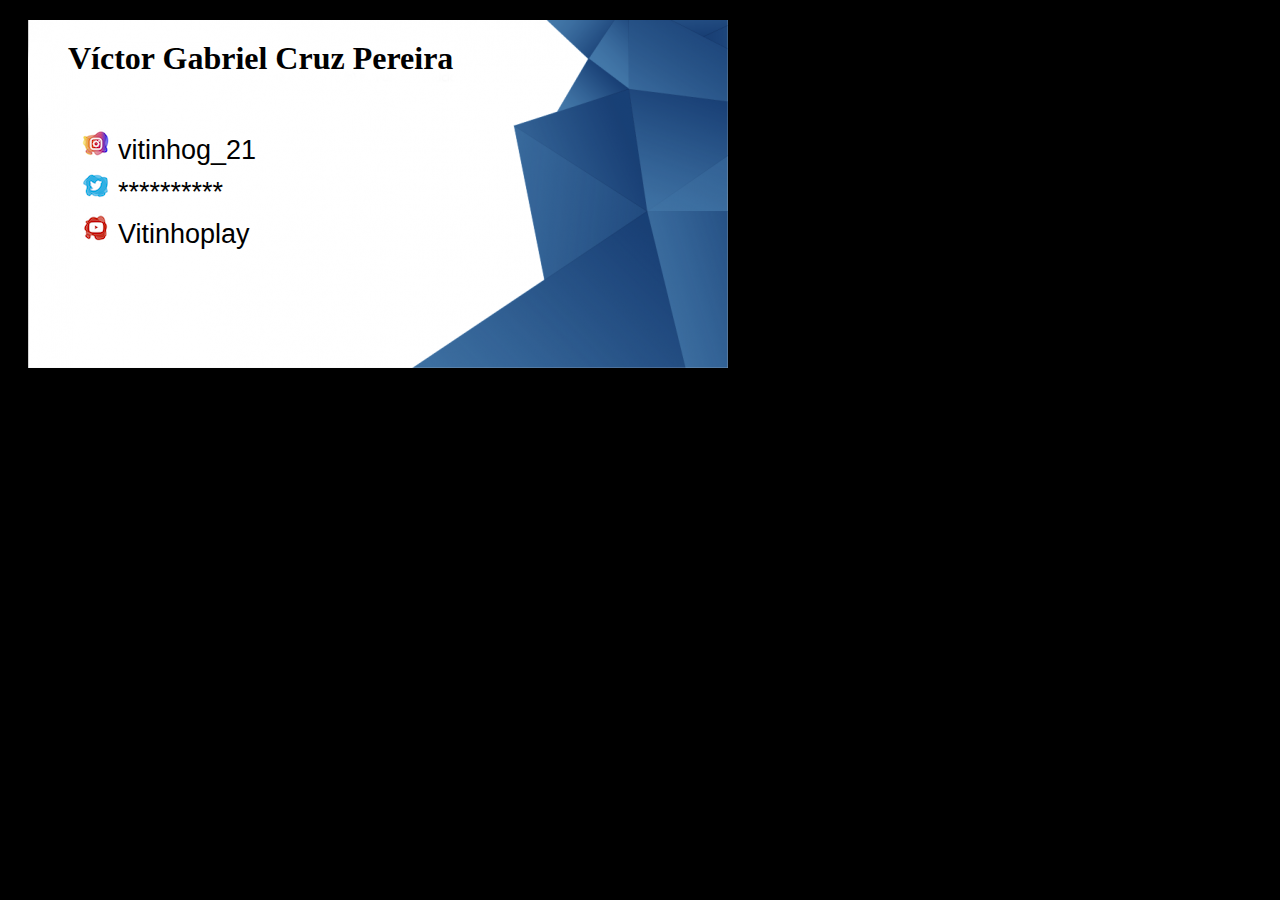
<file: DesafioCSS/index.html>
<!DOCTYPE html>
<html>
    <head>
        <title>Desafio Css</title>
        <meta charset="utf-8">
        <link href="Style.css" rel="stylesheet">
    </head>

    <body>
        <div class="Cartao">
            <h1 id="titulo">Víctor Gabriel Cruz Pereira</h1>
            <ul>
                <li id="insta"><a href="https://www.instagram.com/vitinhog_21/?hl=pt-br">vitinhog_21</a></li>
                <li id="twiter">**********</li>
                <li id="youtube">Vitinhoplay</li>
            </ul>

        </div>


    </body>


</html>
</file>
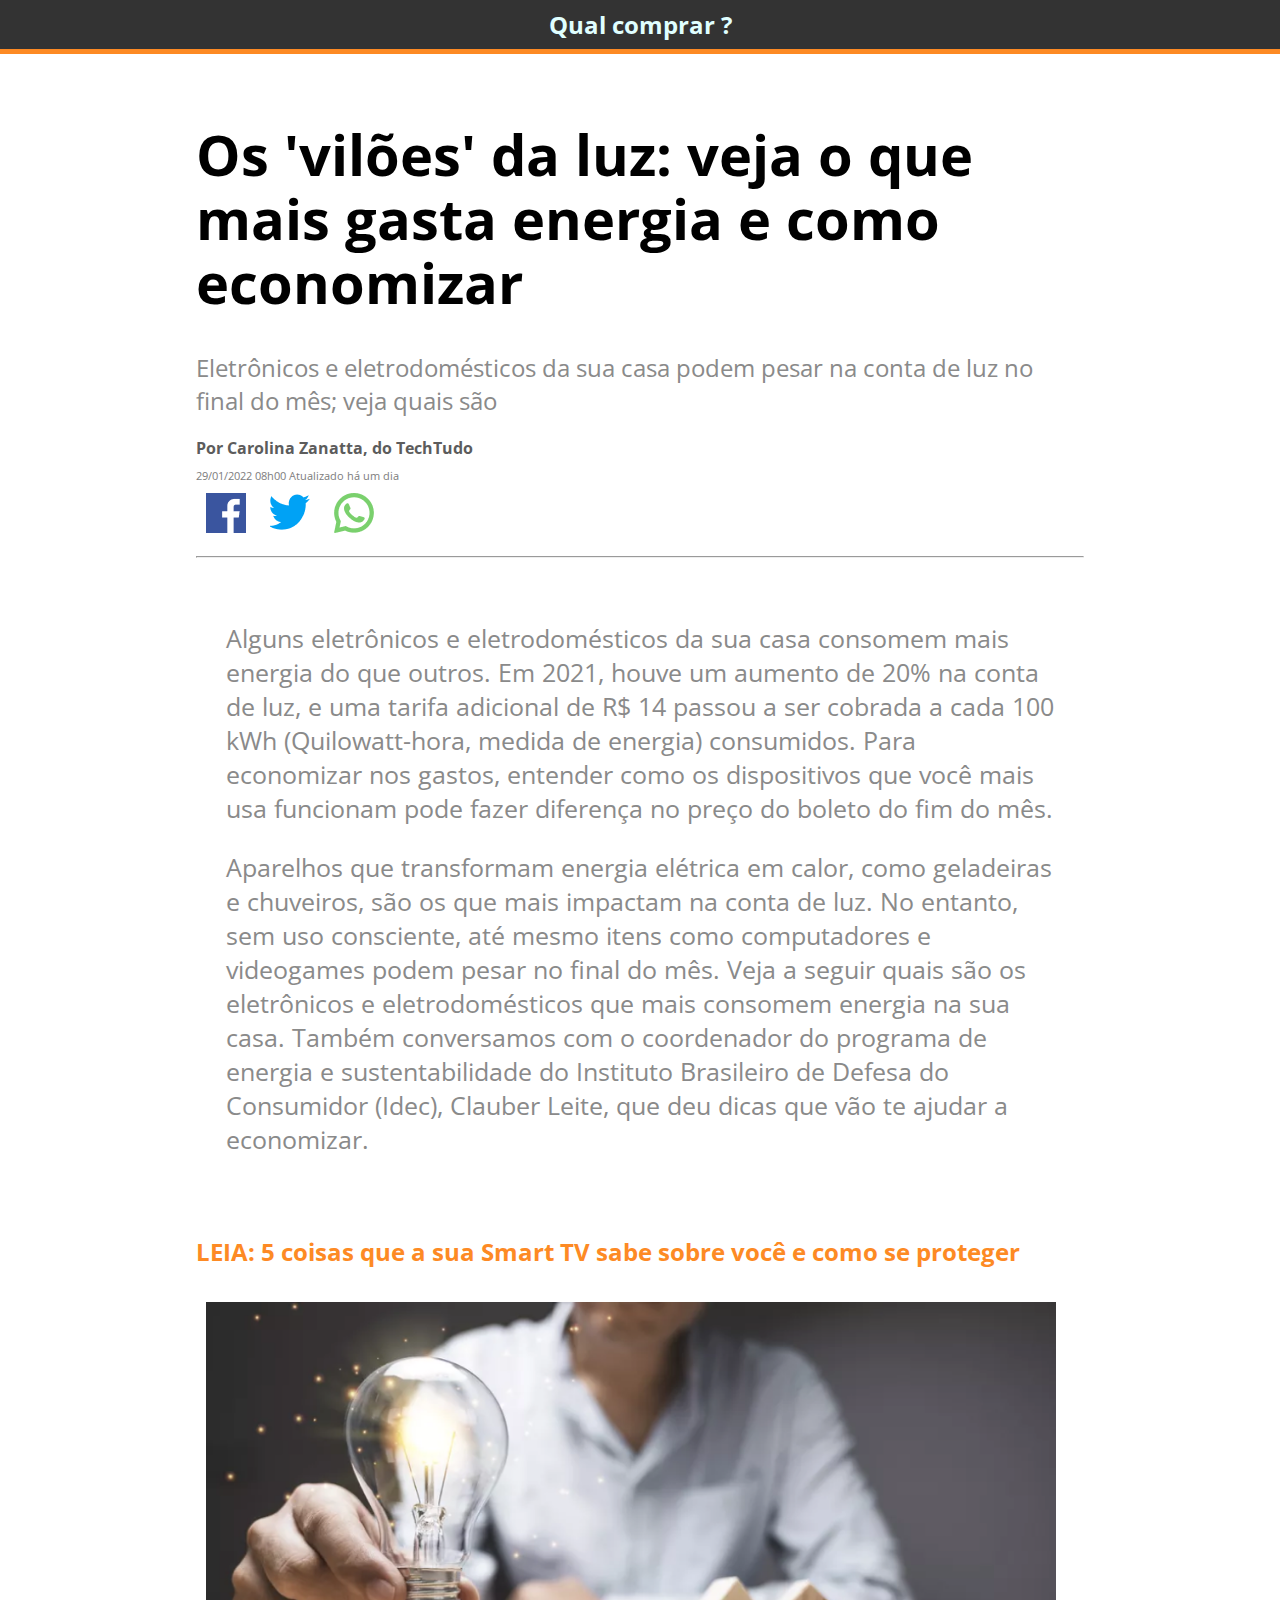
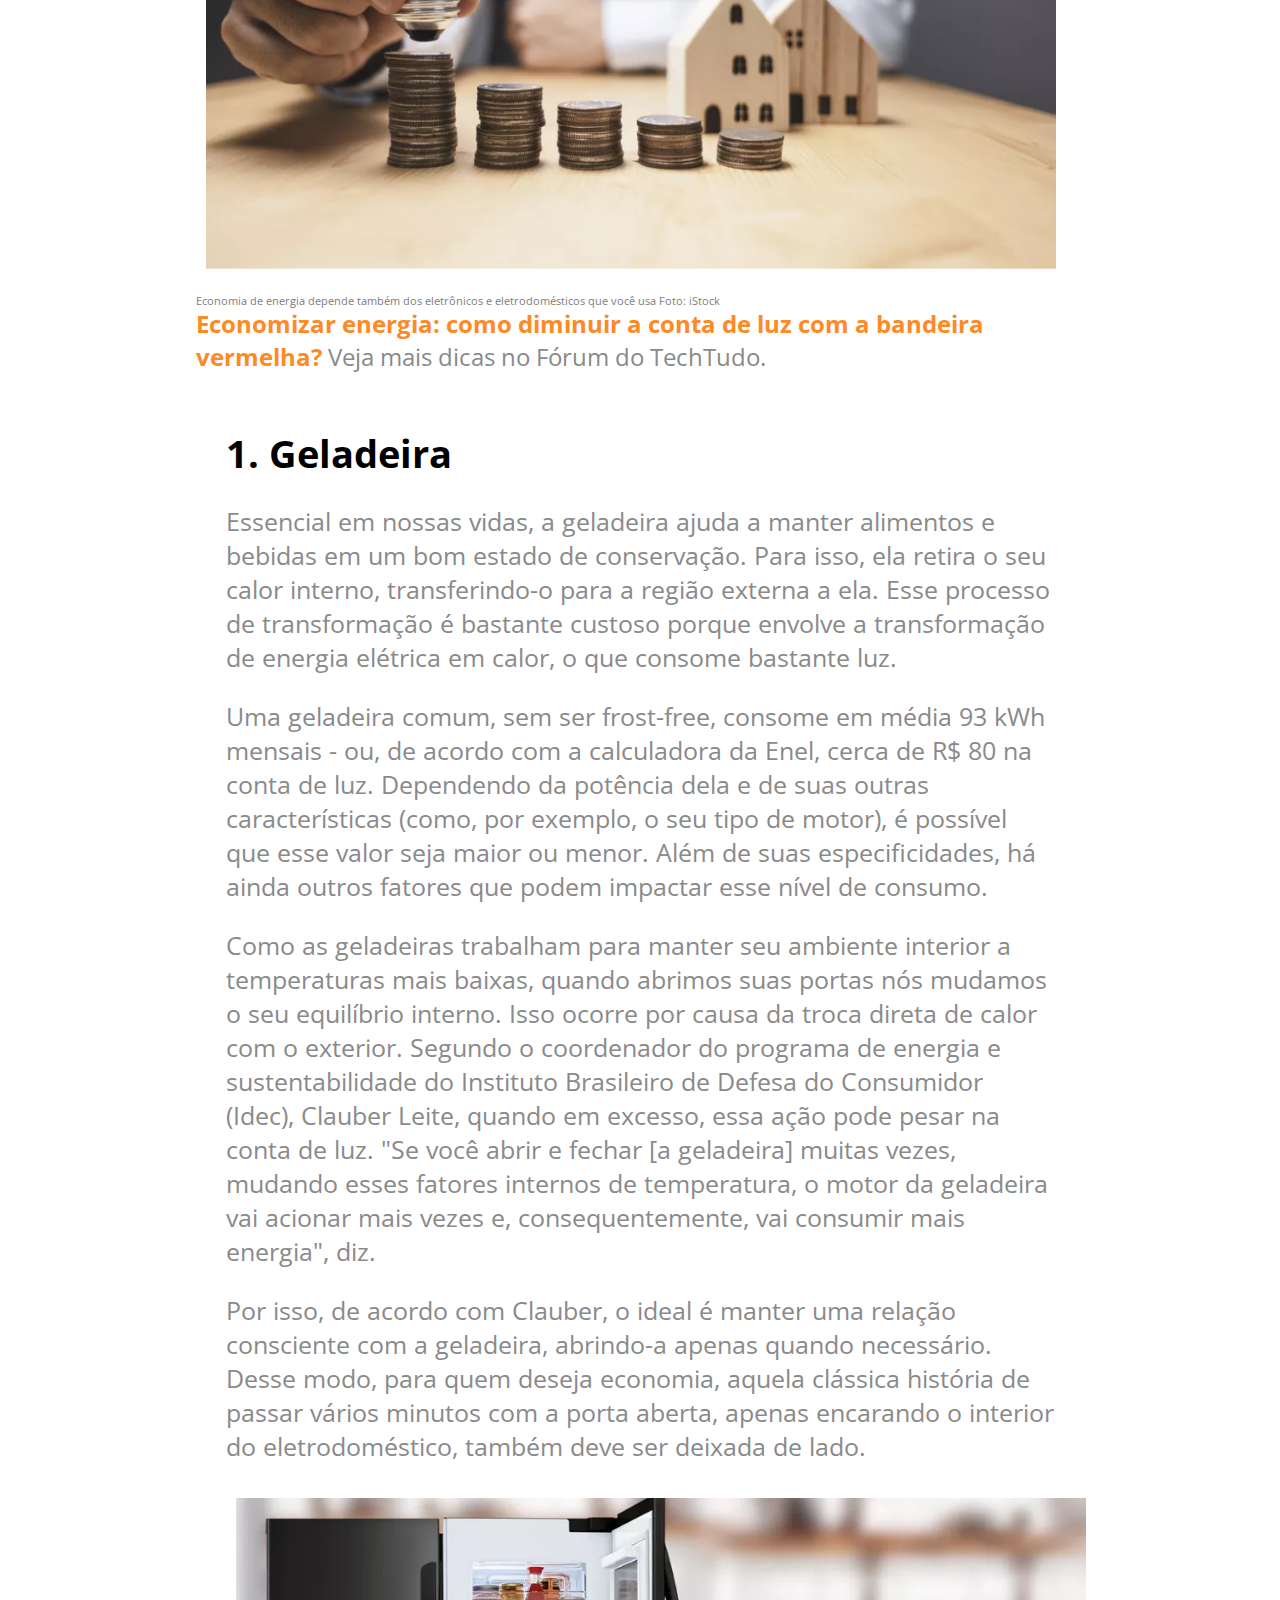
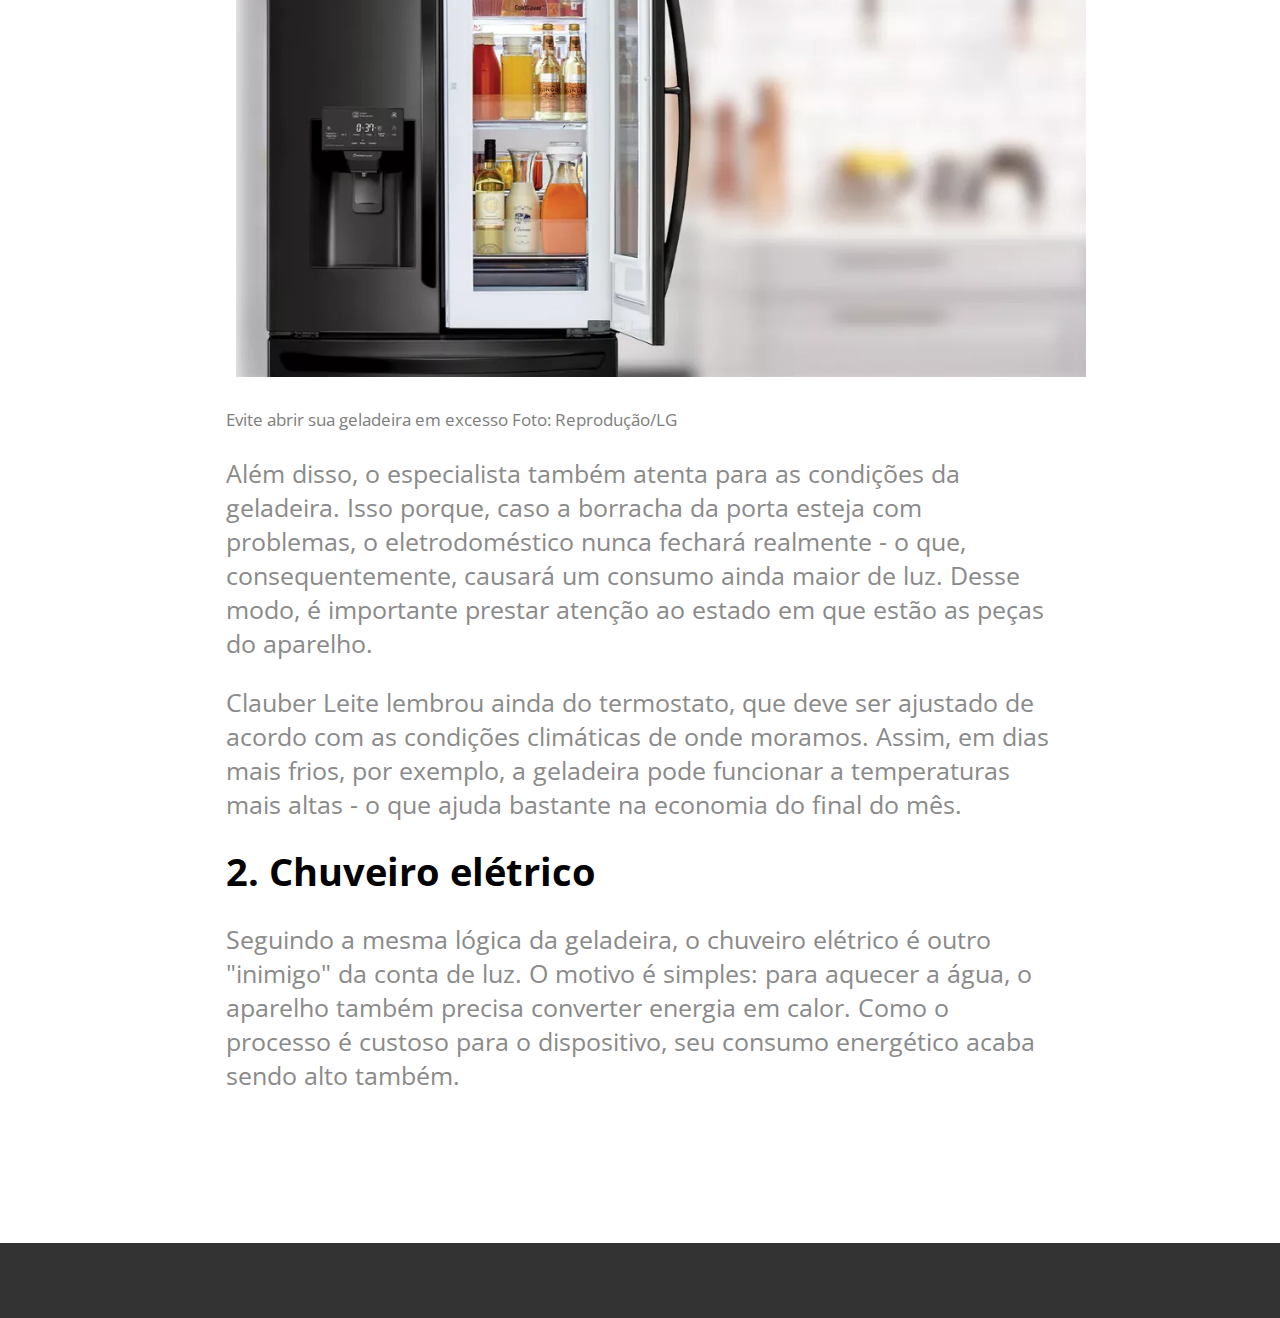
<file: DesafioCSS2/index.html>
<!DOCTYPE html>
<html lang="pt-br">

    <head>
        <meta charset="UTF-8">
        <link href="style.css" rel="stylesheet">
        <title> Qual compra </title>
        <link rel="preconnect" href="https://fonts.googleapis.com">
        <link rel="preconnect" href="https://fonts.gstatic.com" crossorigin>
        <link href="https://fonts.googleapis.com/css2?family=Open+Sans:wght@300;400;500;700&display=swap" rel="stylesheet">
    </head>

    <body>
        <div class="Topbar">Qual comprar ?</div>
        <div class="Container">
            <div class="Header">
                <h1 class="HeaderLine">Os 'vilões' da luz: veja o que mais 
                    gasta energia e como economizar</h1>
                <h2>Eletrônicos e eletrodomésticos da sua casa podem pesar na conta de luz no final do mês; 
                    veja quais são</h2>
                <div id="autora">Por Carolina Zanatta, do TechTudo</div>
                <small>
                    <sub>
                        29/01/2022 08h00 Atualizado há um dia
                    </sub>
                </small>
                <br>
                <img src="./images/facebook.png" width="40px">
                <img src="./images/twitter.png" width="40px">
                <img src="./images/whatsapp.png" width="40px">
            </div>
            <hr>
            <div >
                <div class="texto">
                    <p>Alguns eletrônicos e eletrodomésticos da sua casa consomem mais 
                        energia do que outros. Em 2021, houve um aumento de 20% na conta 
                        de luz, e uma tarifa adicional de R$ 14 passou a ser cobrada a cada 100 
                        kWh (Quilowatt-hora, medida de energia) consumidos. Para 
                        economizar nos gastos, entender como os dispositivos que você mais 
                        usa funcionam pode fazer diferença no preço do boleto do fim do mês.
                    </p>
                    <p>Aparelhos que transformam energia elétrica em calor, como geladeiras 
                        e chuveiros, são os que mais impactam na conta de luz. No entanto, 
                        sem uso consciente, até mesmo itens como computadores e 
                        videogames podem pesar no final do mês. Veja a seguir quais são os 
                        eletrônicos e eletrodomésticos que mais consomem energia na sua 
                        casa. Também conversamos com o coordenador do programa de 
                        energia e sustentabilidade do Instituto Brasileiro de Defesa do 
                        Consumidor (Idec), Clauber Leite, que deu dicas que vão te ajudar a 
                        economizar.
                </p>
                </div>
                <h3>LEIA: 5 coisas que a sua Smart TV sabe sobre você e como se proteger</h3>
                <img src="./images/moedas.png" width="850px">
                <small>
                    <sub>
                        Economia de energia depende também dos eletrônicos e eletrodomésticos que você usa Foto: iStock
                    </sub>
                </small>
                <br>
                <h3 id="cor">Economizar energia: como diminuir a conta de luz com a bandeira vermelha? </h3>
                <p id="cor1"> Veja mais dicas no Fórum do TechTudo. </p>
                <div class="texto">
                    <h1 class="topico">1. Geladeira</h1>
                    <p>Essencial em nossas vidas, a geladeira ajuda a manter alimentos e 
                        bebidas em um bom estado de conservação. Para isso, ela retira o seu 
                        calor interno, transferindo-o para a região externa a ela. Esse processo 
                        de transformação é bastante custoso porque envolve a transformação 
                        de energia elétrica em calor, o que consome bastante luz.</p>
                    <p>Uma geladeira comum, sem ser frost-free, consome em média 93 kWh 
                        mensais - ou, de acordo com a calculadora da Enel, cerca de R$ 80 na 
                        conta de luz. Dependendo da potência dela e de suas outras 
                        características (como, por exemplo, o seu tipo de motor), é possível 
                        que esse valor seja maior ou menor. Além de suas especificidades, há 
                        ainda outros fatores que podem impactar esse nível de consumo.</p>
                    <p>Como as geladeiras trabalham para manter seu ambiente interior a 
                        temperaturas mais baixas, quando abrimos suas portas nós mudamos 
                        o seu equilíbrio interno. Isso ocorre por causa da troca direta de calor 
                        com o exterior. Segundo o coordenador do programa de energia e 
                        sustentabilidade do Instituto Brasileiro de Defesa do Consumidor 
                        (Idec), Clauber Leite, quando em excesso, essa ação pode pesar na 
                        conta de luz. "Se você abrir e fechar [a geladeira] muitas vezes, 
                        mudando esses fatores internos de temperatura, o motor da geladeira 
                        vai acionar mais vezes e, consequentemente, vai consumir mais 
                        energia", diz.</p>
                    <p>Por isso, de acordo com Clauber, o ideal é manter uma relação 
                        consciente com a geladeira, abrindo-a apenas quando necessário. 
                        Desse modo, para quem deseja economia, aquela clássica história de 
                        passar vários minutos com a porta aberta, apenas encarando o interior 
                        do eletrodoméstico, também deve ser deixada de lado.</p>
                    <img src="./images/geladeira.png" width="850px">
                    <small>
                        <sub>
                            Evite abrir sua geladeira em excesso Foto: Reprodução/LG                        </sub>
                    </small>
                    <p>Além disso, o especialista também atenta para as condições da 
                        geladeira. Isso porque, caso a borracha da porta esteja com problemas, 
                        o eletrodoméstico nunca fechará realmente - o que, 
                        consequentemente, causará um consumo ainda maior de luz. Desse 
                        modo, é importante prestar atenção ao estado em que estão as peças 
                        do aparelho.</p>
                    <p>Clauber Leite lembrou ainda do termostato, que deve ser ajustado de 
                        acordo com as condições climáticas de onde moramos. Assim, em dias 
                        mais frios, por exemplo, a geladeira pode funcionar a temperaturas 
                        mais altas - o que ajuda bastante na economia do final do mês.</p>
                    <h1 class="topico">2. Chuveiro elétrico</h1>
                    <p>Seguindo a mesma lógica da geladeira, o chuveiro elétrico é outro 
                        "inimigo" da conta de luz. O motivo é simples: para aquecer a água, o 
                        aparelho também precisa converter energia em calor. Como o 
                        processo é custoso para o dispositivo, seu consumo energético acaba 
                        sendo alto também.</p>

                </div>

            </div>
        </div>
        <br><br><br>
        <div class="footer" > </div>
    </body>

</html>
</file>
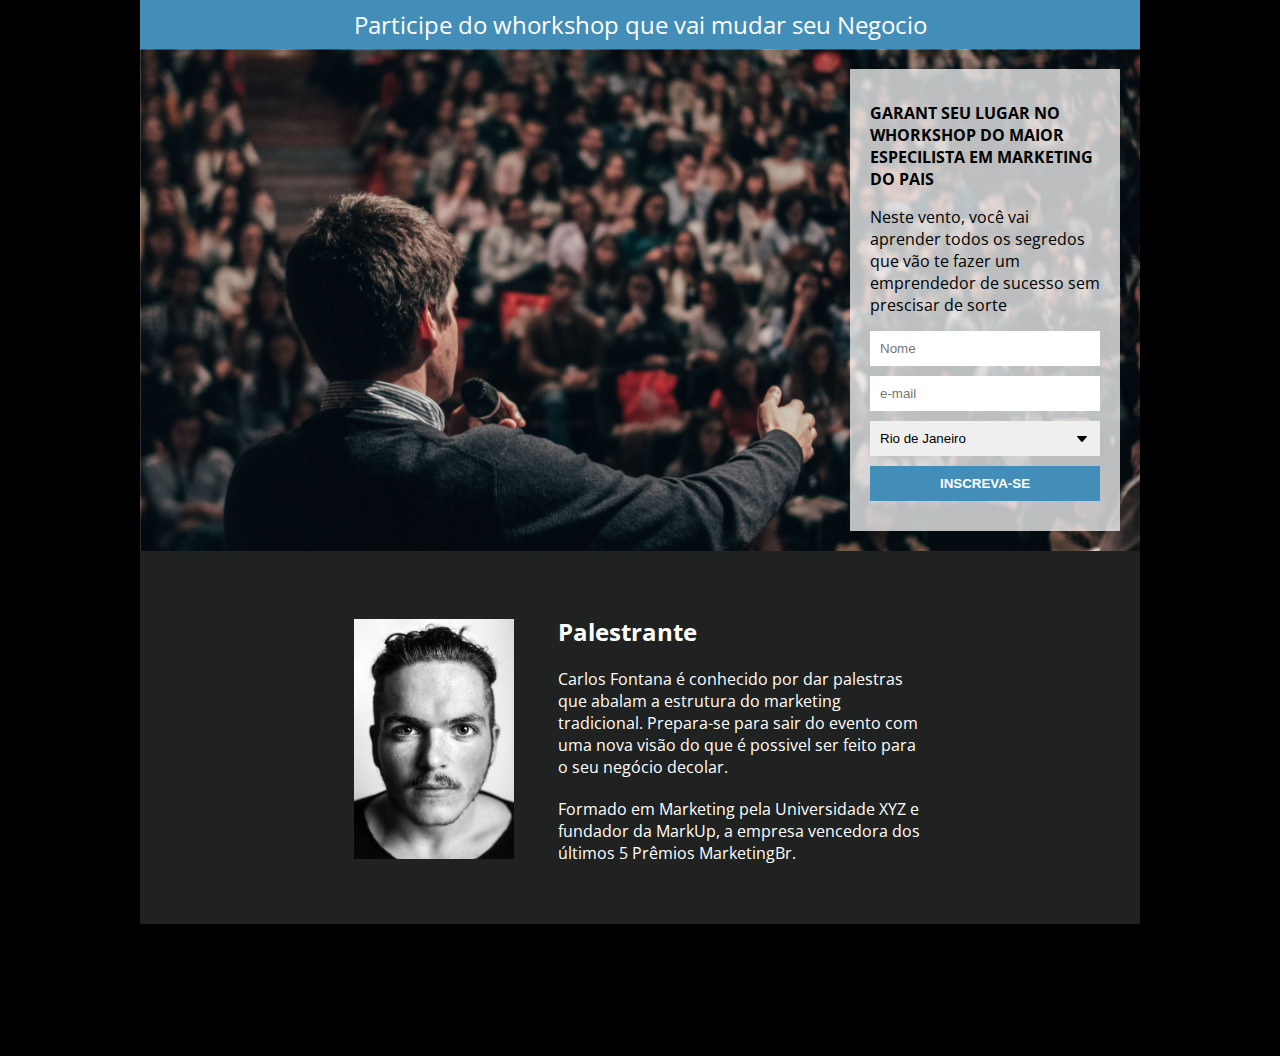
<file: Pagina_de_captura/index.html>
<!DOCTYPE html>
<html lang="pt-br">
<head>
    <meta charset="UTF-8">
    <link href="style.css" rel="stylesheet">
    <link rel="icon" href="./images/ico.png" type="image/png">
    <meta name="viewport" content="width=device-width, initial-scale=1.0">
    <title>Whorkshop</title>
    <link rel="preconnect" href="https://fonts.googleapis.com">
    <link rel="preconnect" href="https://fonts.gstatic.com" crossorigin>
    <link href="https://fonts.googleapis.com/css2?family=Open+Sans:wght@300;400;500;700&display=swap" rel="stylesheet">
</head>
<body>
    
    <div class="Contener">
        <div class="TopBar">Participe do whorkshop que vai mudar seu Negocio</div>
        <section>
                <div class="fromContener">
                    <h2 class="mb">GARANT SEU LUGAR NO WHORKSHOP DO MAIOR ESPECILISTA EM MARKETING DO PAIS</h2>
                    <p class="mb">Neste vento, você vai aprender todos os segredos que vão te fazer um emprendedor de sucesso sem prescisar de sorte</p>
            
                    <form method="get">
                        <input id="name" name="name" placeholder="Nome">
                        <input id="e-mail" name="gmail" placeholder="e-mail">
                        <select neme="estado">
                            <option value="rj">Rio de Janeiro</option>         
                            <option value="sp">São Paulo</option>
                            <option value="mg">Minas Gerais</option>   
                            <option value="es">Espirtito Santo</option>
                        </select>
                        <input type="submit" value="INSCREVA-SE">
                    
                    </form>   
                </div>
        </section>
        <footer>
            <img id="foter" src="./images/face.jpg">
            <div id="descrição">
                <h3>Palestrante</h3>
                <p>Carlos Fontana é conhecido por dar palestras que abalam a estrutura do marketing tradicional. Prepara-se para sair do evento com uma nova visão do que é possivel ser feito para o seu negócio decolar.</p>
                <p>Formado em Marketing pela Universidade XYZ e fundador da MarkUp, a empresa vencedora dos últimos 5 Prêmios MarketingBr.</p>
            </div>
        </footer>
        <br><br><br><br><br><br>
    </div>
</body>




    
</html>
</file>
<file: DesafioCSS/Style.css>
body{
    background-color: black;
}

#titulo{
    padding: 20px;
    margin: 20px;
}

.Cartao{
    background-image: url(Imagens/backgorund.png);
    background-repeat: no-repeat;
    margin: 20px;
    width: 100pc;
    height: 50pc;

}

ul{
    padding-top: 5px;
    margin-left: 50px;
    font-size: 27px;
    font-family: Arial, Helvetica, sans-serif;
}
#insta{
    list-style-image: url(Imagens/Insta.png);
    padding-bottom: 5px;
    
}
#twiter{
    list-style-image: url(Imagens/Twitter.png);
    padding-bottom: 5px;
}

#youtube{
    list-style-image: url(Imagens/Youtube.png);
}

a{
    text-decoration: none;
    color:black;
}
</file>
<file: DesafioCSS2/style.css>
body {
    font-family: 'Open Sans', sans-serif;
    padding: 0;
    margin: 0;
}
.Topbar{
    
    background-color: #333;
    color: lightcyan;
    font-size: 24px;
    font-weight: bold;
    text-align: center;
    padding: 8px;
    border-bottom: 5px solid #fd8a24;
}
.Container{
    max-width: 888px;
    margin:auto;
    padding: 30px;
}
.HeaderLine{
    font-size: 56px;
    line-height: 64px;
}
h2{
    color:rgb(138, 138, 138);
    font-weight: 400;
    font-size: 1,1em;

}
sub{
    color: #7D7D7D
}
#autora{
    color:  #5C5C5C;
    font-weight: bold;
}
img{
    margin: 10px;
}
h3{
    font-size: 24px;
    color: #fd8a24;;
}
.texto{
    font-size: 25px;
    padding: 30px;
    color:rgb(138, 138, 138)

}
#cor{
    display: inline;
}
#cor1{
    display: inline;
    color:rgb(138, 138, 138);
    font-size: 24px;
}
.topico{
    color:black;
    font-size: 1.5em;
}
.footer{
    background-color: #333;
    height: 75px;
    width: 100%;
}
</file>
<file: Pagina_de_captura/style.css>
body{
    background-color: black;
    padding: 0;
    margin: auto;
    font-family: 'Open Sans', sans-serif;
}
.Contener{
    max-width: 1000px;
    margin: auto;
}
.TopBar{
    color:white;
    background-color: rgb(67, 142, 185);
    padding: 8px;
    font-size: 24px;
    text-align: center;
}
section{
    padding: 20px;
    background-image: url('./images/people.jpg');
    background-size: cover;
    overflow: hidden;
}
.fromContener{
    max-width: 230px;
    padding: 20px;
    background-color: #FFFFFFBB;
    float: right;
}
h2{
    font-size: 16px;
}
.mb{
    margin-bottom: 15px;
}
input, select{
    width: 100%;
    box-sizing: border-box;
    padding: 10px;
    border: none;
    margin-bottom: 10px;
}
input[type="submit"]{
    background-color: rgb(67, 142, 185);
    color: white;
    font-weight: bold;
}
select{
    appearance: none;
    -moz-appearance: none;
    -webkit-appearance: none;
    background-image: url('./images/arrow.jpg');
    background-repeat: no-repeat;
    background-position: calc(100% - 10px) center;
}
footer{
    background-color: #202121;
    text-align: center;
    padding: 40px;
}
#foter{
    width: 160px;
   
}
#descrição{
    text-align: left;
    color:white;
    display: inline-block;
    max-width: 40%;
    margin-left: 40px;
}
#descrição p, #descrição h3{
    margin-bottom: 20px;
}
#descrição h3{
    font-size: 24px;
}
</file>
